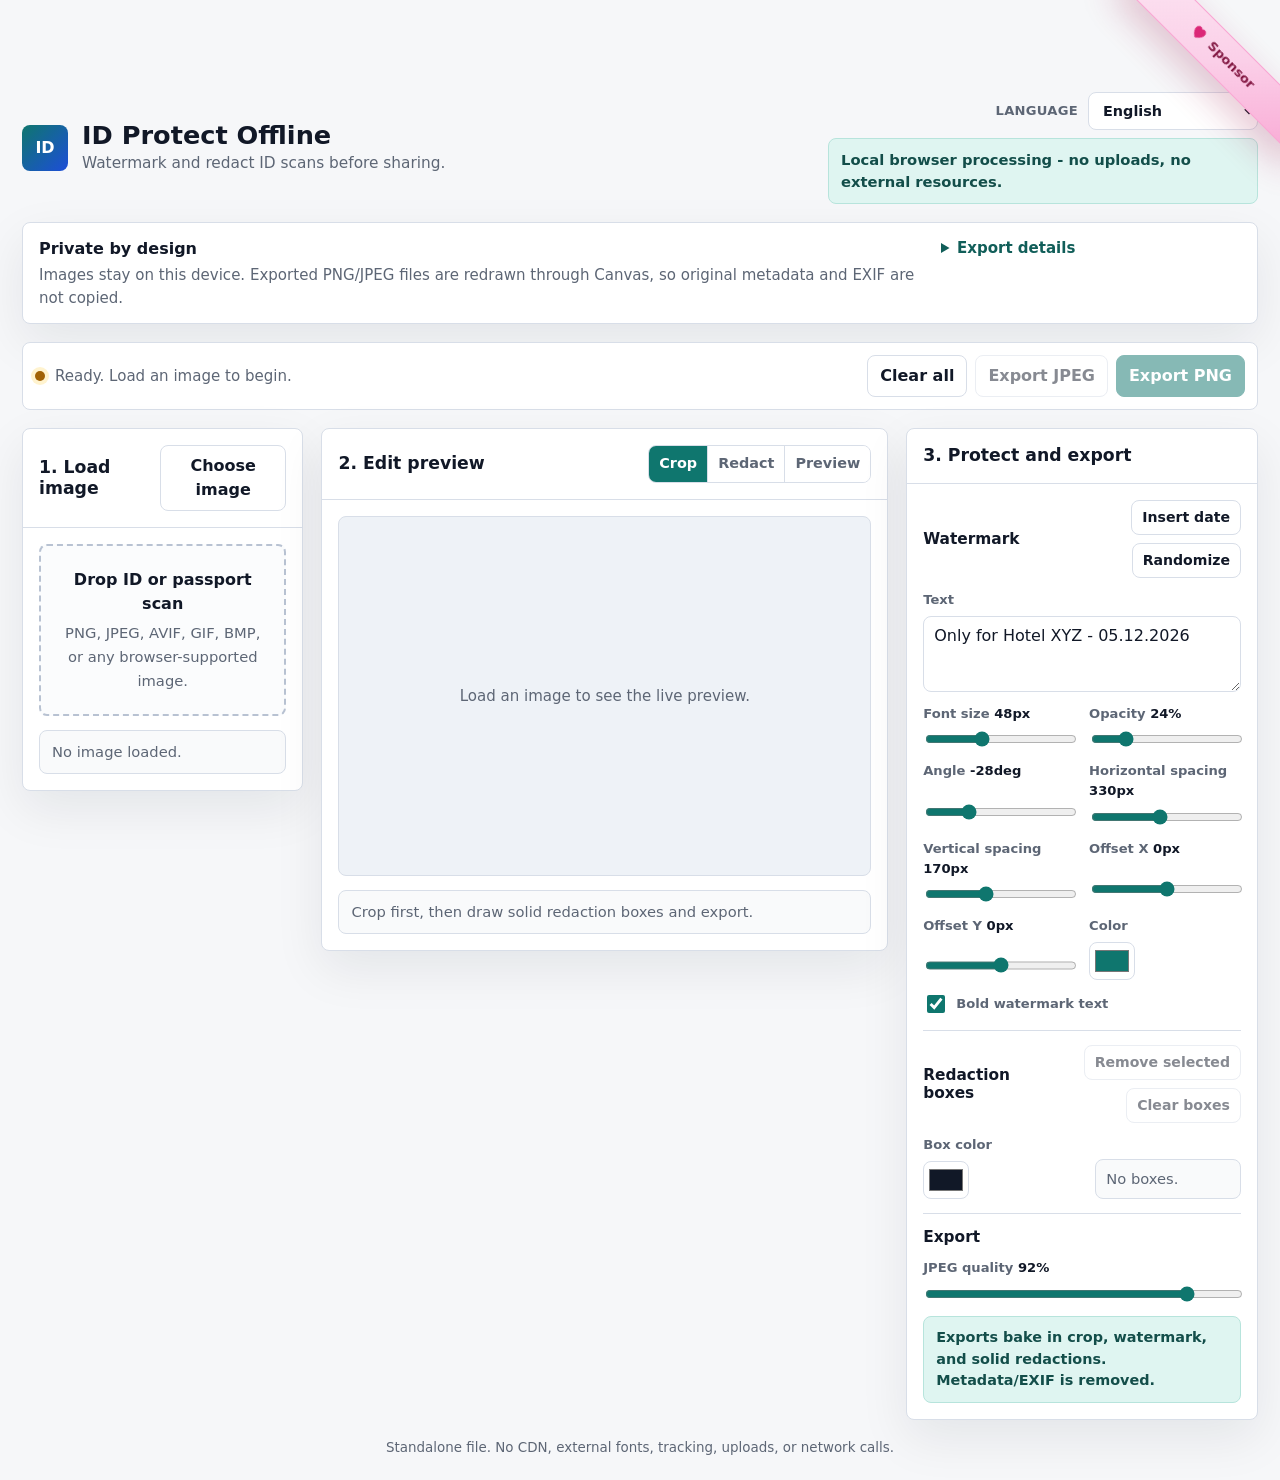
<file: index.html>
<!doctype html>
<!--
  Generated by tools/build.py. Edit src/* or src/locales/*, then rebuild.
  This file is intentionally self-contained for offline file:// use.
-->
<html lang="en">
<head>
  <meta charset="utf-8">
  <meta name="viewport" content="width=device-width, initial-scale=1">
  <meta name="referrer" content="no-referrer">
  <meta http-equiv="Content-Security-Policy" content="default-src 'none'; script-src 'self' 'unsafe-inline'; style-src 'self' 'unsafe-inline'; img-src 'self' data: blob:; font-src 'self' data:; connect-src 'none'; media-src 'none'; worker-src 'none'; child-src 'none'; form-action 'none'; base-uri 'none'">
  <title>ID Protect Offline</title>
  <style>
:root {
  color-scheme: light;
  --bg: #f6f7f9;
  --surface: #ffffff;
  --surface-soft: #f0f4f3;
  --ink: #111827;
  --muted: #5d6675;
  --line: #d8dee8;
  --accent: #0f766e;
  --accent-strong: #115e59;
  --accent-soft: #dff5f1;
  --warning: #a16207;
  --warning-soft: #fff3cf;
  --danger: #b91c1c;
  --danger-soft: #fee2e2;
  --ok: #166534;
  --ok-soft: #dcfce7;
  --focus: #2563eb;
  --shadow: 0 18px 50px rgba(15, 23, 42, 0.08);
  --radius: 8px;
}

* {
  box-sizing: border-box;
}

[hidden] {
  display: none !important;
}

html {
  min-height: 100%;
  background: var(--bg);
}

body {
  min-height: 100%;
  margin: 0;
  color: var(--ink);
  background: var(--bg);
  font-family: ui-sans-serif, system-ui, -apple-system, BlinkMacSystemFont, "Segoe UI", sans-serif;
  line-height: 1.5;
}

button,
input,
select,
textarea {
  font: inherit;
}

button,
select {
  cursor: pointer;
}

h1,
h2,
h3,
p {
  margin: 0;
}

button:focus-visible,
select:focus-visible,
summary:focus-visible,
textarea:focus-visible,
input:focus-visible,
.dropzone:focus-visible,
.segment:focus-visible,
.skip-link:focus-visible,
.github-ribbon:focus-visible {
  outline: 3px solid rgba(37, 99, 235, 0.35);
  outline-offset: 2px;
}

.skip-link {
  position: fixed;
  top: 12px;
  left: 12px;
  z-index: 100;
  transform: translateY(-160%);
  border-radius: var(--radius);
  padding: 8px 10px;
  color: #ffffff;
  background: var(--focus);
  font-weight: 800;
}

.skip-link:focus {
  transform: translateY(0);
}

.github-ribbon {
  position: fixed;
  top: 36px;
  right: -66px;
  z-index: 30;
  display: flex;
  align-items: center;
  justify-content: center;
  gap: 7px;
  width: 246px;
  min-height: 42px;
  transform: rotate(45deg);
  border: 1px solid #f9a8d4;
  color: #831843;
  background: linear-gradient(135deg, #fce7f3 0%, #fbcfe8 52%, #f9a8d4 100%);
  box-shadow: 0 14px 34px rgba(157, 23, 77, 0.24);
  font-size: 0.82rem;
  font-weight: 900;
  letter-spacing: 0;
  line-height: 1.1;
  text-align: center;
  text-decoration: none;
  transition: background 140ms ease, border-color 140ms ease, box-shadow 140ms ease, transform 140ms ease;
}

.github-ribbon-heart {
  width: 16px;
  height: 16px;
  flex: 0 0 auto;
  fill: #db2777;
}

.github-ribbon:hover {
  border-color: #f472b6;
  background: linear-gradient(135deg, #fbcfe8 0%, #f9a8d4 52%, #f472b6 100%);
  box-shadow: 0 16px 38px rgba(157, 23, 77, 0.24);
  transform: rotate(45deg) translateY(-1px);
}

.app-shell {
  width: min(1440px, 100%);
  margin: 0 auto;
  padding: 92px 22px 22px;
}

.app-header {
  display: flex;
  align-items: center;
  justify-content: space-between;
  gap: 20px;
  margin-bottom: 18px;
}

.brand {
  display: flex;
  align-items: center;
  gap: 14px;
  min-width: 0;
}

.brand-mark {
  display: grid;
  flex: 0 0 auto;
  width: 46px;
  height: 46px;
  place-items: center;
  border-radius: var(--radius);
  color: #ffffff;
  background: linear-gradient(135deg, #0f766e, #1d4ed8);
  font-weight: 800;
  letter-spacing: 0;
}

h1 {
  font-size: clamp(1.35rem, 2vw, 2rem);
  line-height: 1.1;
  letter-spacing: 0;
}

.subtitle {
  margin-top: 3px;
  color: var(--muted);
  font-size: 0.96rem;
}

.privacy-pill {
  max-width: 430px;
  border: 1px solid #b7e4dc;
  border-radius: var(--radius);
  padding: 10px 12px;
  color: #134e4a;
  background: var(--accent-soft);
  font-size: 0.92rem;
  font-weight: 700;
}

.header-controls {
  display: grid;
  grid-template-columns: auto minmax(130px, 170px);
  align-items: center;
  gap: 8px 10px;
  justify-items: end;
}

.language-label {
  color: var(--muted);
  font-size: 0.82rem;
  font-weight: 800;
  text-transform: uppercase;
  letter-spacing: 0.02em;
}

.language-select {
  width: 100%;
  min-width: 130px;
  font-size: 0.9rem;
}

.header-controls .privacy-pill {
  grid-column: 1 / -1;
  width: min(430px, 100%);
  max-width: none;
  text-align: left;
}

.notice {
  display: grid;
  grid-template-columns: minmax(0, 1fr) auto;
  gap: 14px;
  align-items: start;
  margin-bottom: 18px;
  border: 1px solid var(--line);
  border-radius: var(--radius);
  padding: 14px 16px;
  background: var(--surface);
  box-shadow: var(--shadow);
}

.notice strong {
  display: block;
  margin-bottom: 3px;
}

.notice p,
.notice details {
  color: var(--muted);
  font-size: 0.94rem;
}

.notice details {
  min-width: 300px;
  max-width: 520px;
}

.notice summary {
  color: var(--accent-strong);
  font-weight: 800;
}

.action-bar {
  display: flex;
  flex-wrap: wrap;
  align-items: center;
  justify-content: space-between;
  gap: 12px;
  margin-bottom: 18px;
  border: 1px solid var(--line);
  border-radius: var(--radius);
  padding: 12px;
  background: var(--surface);
}

.status-line {
  display: flex;
  flex-wrap: wrap;
  align-items: center;
  gap: 10px;
  min-width: 240px;
  color: var(--muted);
  font-size: 0.94rem;
}

.status-dot {
  width: 10px;
  height: 10px;
  border-radius: 999px;
  background: var(--warning);
  box-shadow: 0 0 0 4px var(--warning-soft);
}

.status-dot.ready {
  background: var(--ok);
  box-shadow: 0 0 0 4px var(--ok-soft);
}

.status-dot.error {
  background: var(--danger);
  box-shadow: 0 0 0 4px var(--danger-soft);
}

.actions,
.section-actions {
  display: flex;
  flex-wrap: wrap;
  gap: 8px;
  justify-content: flex-end;
}

.button {
  min-height: 40px;
  border: 1px solid var(--line);
  border-radius: var(--radius);
  padding: 8px 12px;
  color: var(--ink);
  background: #ffffff;
  font-weight: 800;
}

.button.small {
  min-height: 34px;
  padding: 6px 10px;
  font-size: 0.88rem;
}

.button.primary {
  border-color: var(--accent);
  color: #ffffff;
  background: var(--accent);
}

.button:hover:not(:disabled) {
  border-color: #9aa7bb;
  background: #f9fafb;
}

.button.primary:hover:not(:disabled) {
  border-color: var(--accent-strong);
  background: var(--accent-strong);
}

.button:disabled {
  cursor: not-allowed;
  opacity: 0.5;
}

.workspace {
  display: grid;
  grid-template-columns: minmax(260px, 0.72fr) minmax(420px, 1.45fr) minmax(320px, 0.9fr);
  gap: 18px;
  align-items: start;
}

.panel {
  border: 1px solid var(--line);
  border-radius: var(--radius);
  background: var(--surface);
  box-shadow: var(--shadow);
}

.panel-header {
  display: flex;
  align-items: center;
  justify-content: space-between;
  gap: 12px;
  padding: 16px;
  border-bottom: 1px solid var(--line);
}

.panel-header h2 {
  font-size: 1.08rem;
  line-height: 1.25;
  letter-spacing: 0;
}

.panel-body {
  display: grid;
  gap: 14px;
  padding: 16px;
}

.dropzone {
  display: grid;
  min-height: 172px;
  place-items: center;
  border: 2px dashed #b8c2d2;
  border-radius: var(--radius);
  padding: 18px;
  text-align: center;
  background: #fbfcfd;
  transition: border-color 140ms ease, background 140ms ease, transform 140ms ease;
}

.dropzone.dragover {
  border-color: var(--accent);
  background: var(--accent-soft);
  transform: translateY(-1px);
}

.dropzone strong {
  display: block;
  margin-bottom: 5px;
  font-size: 1rem;
}

.dropzone span {
  color: var(--muted);
  font-size: 0.92rem;
}

.message {
  border: 1px solid var(--line);
  border-radius: var(--radius);
  padding: 10px 12px;
  color: var(--muted);
  background: #f9fafb;
  font-size: 0.92rem;
}

.message.error {
  border-color: #fecaca;
  color: var(--danger);
  background: var(--danger-soft);
}

.compact-message {
  align-self: end;
  min-height: 38px;
  padding: 8px 10px;
}

.segmented {
  display: inline-flex;
  overflow: hidden;
  border: 1px solid var(--line);
  border-radius: var(--radius);
  background: #ffffff;
}

.segment {
  min-height: 36px;
  border: 0;
  border-right: 1px solid var(--line);
  padding: 7px 10px;
  color: var(--muted);
  background: #ffffff;
  font-size: 0.9rem;
  font-weight: 800;
}

.segment:last-child {
  border-right: 0;
}

.segment.active {
  color: #ffffff;
  background: var(--accent);
}

.preview-toolbar {
  display: flex;
  flex-wrap: wrap;
  align-items: end;
  gap: 12px;
}

.canvas-frame {
  position: relative;
  display: grid;
  min-height: 360px;
  place-items: center;
  overflow: hidden;
  border: 1px solid var(--line);
  border-radius: var(--radius);
  background: #eef2f7;
}

#previewCanvas {
  display: block;
  width: 100%;
  max-width: 100%;
  touch-action: none;
}

#previewCanvas.hidden {
  display: none;
}

.empty-state {
  padding: 18px;
  color: var(--muted);
  text-align: center;
  font-size: 0.94rem;
}

.empty-state.hidden {
  display: none;
}

.controls-stack {
  gap: 0;
}

.control-section {
  display: grid;
  gap: 12px;
  padding: 14px 0;
  border-top: 1px solid var(--line);
}

.control-section:first-child {
  padding-top: 0;
  border-top: 0;
}

.control-section:last-child {
  padding-bottom: 0;
}

.section-heading {
  display: flex;
  align-items: center;
  justify-content: space-between;
  gap: 10px;
}

.section-heading h3 {
  font-size: 0.96rem;
  line-height: 1.2;
  letter-spacing: 0;
}

.field {
  display: grid;
  gap: 6px;
  min-width: 0;
}

.field span,
.check-field {
  color: var(--muted);
  font-size: 0.82rem;
  font-weight: 800;
}

.field.compact {
  min-width: 160px;
}

.field textarea,
.field input[type="text"],
.field input[type="number"],
.select-control {
  min-height: 38px;
  border: 1px solid var(--line);
  border-radius: var(--radius);
  padding: 7px 10px;
  color: var(--ink);
  background: #ffffff;
}

.field textarea {
  width: 100%;
  min-height: 76px;
  resize: vertical;
}

.select-control {
  min-width: 130px;
  padding-right: 32px;
  font-weight: 700;
}

input[type="range"] {
  width: 100%;
  accent-color: var(--accent);
}

input[type="color"] {
  width: 46px;
  height: 38px;
  border: 1px solid var(--line);
  border-radius: var(--radius);
  padding: 3px;
  background: #ffffff;
}

output {
  color: var(--ink);
  font-weight: 900;
}

.control-grid {
  display: grid;
  grid-template-columns: repeat(2, minmax(0, 1fr));
  gap: 12px 14px;
}

.inline-fields {
  display: grid;
  grid-template-columns: minmax(120px, 160px) minmax(0, 1fr);
  gap: 12px;
  align-items: end;
}

.swatch-field {
  align-content: end;
}

.check-field {
  display: flex;
  align-items: center;
  gap: 8px;
}

.check-field input {
  width: 18px;
  height: 18px;
  accent-color: var(--accent);
}

.export-note {
  border: 1px solid #b7e4dc;
  border-radius: var(--radius);
  padding: 10px 12px;
  color: #134e4a;
  background: var(--accent-soft);
  font-size: 0.9rem;
  font-weight: 700;
}

.sr-only {
  position: absolute;
  width: 1px;
  height: 1px;
  overflow: hidden;
  clip: rect(0, 0, 0, 0);
  white-space: nowrap;
}

footer {
  padding: 18px 4px 0;
  color: var(--muted);
  font-size: 0.84rem;
  text-align: center;
}

@media (max-width: 1180px) {
  .workspace {
    grid-template-columns: minmax(280px, 0.9fr) minmax(420px, 1.2fr);
  }

  .controls-panel {
    grid-column: 1 / -1;
  }

  .controls-stack {
    grid-template-columns: repeat(3, minmax(0, 1fr));
    gap: 18px;
  }

  .control-section {
    padding: 0;
    border-top: 0;
  }
}

@media (max-width: 840px) {
  .app-shell {
    padding: 18px 14px;
  }

  .app-header,
  .notice {
    grid-template-columns: 1fr;
  }

  .app-header,
  .notice,
  .action-bar,
  .panel-header,
  .section-heading {
    align-items: stretch;
  }

  .app-header,
  .action-bar,
  .panel-header,
  .section-heading {
    flex-direction: column;
  }

  .privacy-pill,
  .header-controls,
  .header-controls .privacy-pill,
  .notice details {
    width: 100%;
    max-width: none;
    min-width: 0;
  }

  .header-controls {
    grid-template-columns: 1fr;
    justify-items: stretch;
  }

  .workspace,
  .controls-stack,
  .control-grid,
  .inline-fields {
    grid-template-columns: 1fr;
  }

  .canvas-frame {
    min-height: 280px;
  }

  .actions,
  .section-actions,
  .segmented {
    justify-content: flex-start;
  }

  .segment {
    flex: 1 1 auto;
  }
}
  </style>
</head>
<body>
  <a class="skip-link" href="#main" data-i18n="a11y.skip_to_content">Skip to content</a>
  <a class="github-ribbon" href="https://github.com/sponsors/pascal-gujer" target="_blank" rel="noopener noreferrer" data-i18n-aria-label="sponsor.aria" aria-label="Sponsor this project on GitHub">
    <svg class="github-ribbon-heart" viewBox="0 0 16 16" aria-hidden="true">
      <path d="M8 14s-6-3.6-6-8.1C2 3.7 3.5 2 5.5 2c1.1 0 2 .5 2.5 1.3C8.5 2.5 9.4 2 10.5 2c2 0 3.5 1.7 3.5 3.9C14 10.4 8 14 8 14z"></path>
    </svg>
    <span data-i18n="sponsor.label">Sponsor</span>
  </a>
  <div class="app-shell" id="main">
    <header class="app-header">
      <div class="brand">
        <div class="brand-mark" aria-hidden="true">ID</div>
        <div>
          <h1 data-i18n="brand.title">ID Protect Offline</h1>
          <p class="subtitle" data-i18n="brand.subtitle">Watermark and redact ID scans before sharing.</p>
        </div>
      </div>
      <div class="header-controls">
        <label class="language-label" for="languageSelect" data-i18n="language.label">Language</label>
        <select class="select-control language-select" id="languageSelect">
          <option value="en" data-i18n="language.option.en">English</option>
          <option value="de" data-i18n="language.option.de">Deutsch</option>
          <option value="fr" data-i18n="language.option.fr">Français</option>
        </select>
        <div class="privacy-pill" data-i18n="privacy.pill">Local browser processing - no uploads, no external resources.</div>
      </div>
    </header>

    <section class="notice" data-i18n-aria-label="notice.aria" aria-label="Privacy and export notice">
      <div>
        <strong data-i18n="notice.title">Private by design</strong>
        <p data-i18n="notice.body">Images stay on this device. Exported PNG/JPEG files are redrawn through Canvas, so original metadata and EXIF are not copied.</p>
      </div>
      <details>
        <summary data-i18n="notice.details.summary">Export details</summary>
        <p data-i18n="notice.details.body">The downloaded file contains the cropped pixels, solid redactions, and repeated watermark. The source file is never uploaded or modified.</p>
      </details>
    </section>

    <section class="action-bar" data-i18n-aria-label="session.controls.aria" aria-label="Session controls">
      <div class="status-line">
        <span class="status-dot" id="statusDot" aria-hidden="true"></span>
        <span id="statusText">Ready. Load an image to begin.</span>
      </div>
      <div class="actions">
        <button class="button" type="button" id="resetButton" data-i18n="button.clear_all">Clear all</button>
        <button class="button" type="button" id="exportJpegButton" disabled data-i18n="button.export_jpeg">Export JPEG</button>
        <button class="button primary" type="button" id="exportPngButton" disabled data-i18n="button.export_png">Export PNG</button>
      </div>
    </section>

    <section class="workspace">
      <article class="panel image-panel" aria-labelledby="imageTitle">
        <div class="panel-header">
          <h2 id="imageTitle" data-i18n="image.title">1. Load image</h2>
          <button class="button" type="button" id="pickButton" data-i18n="button.choose_image">Choose image</button>
        </div>
        <div class="panel-body">
          <div class="dropzone" id="dropzone" role="button" tabindex="0" data-i18n-aria-label="image.dropzone.aria" aria-label="Drop an image or choose a file">
            <div>
              <strong data-i18n="image.dropzone.title">Drop ID or passport scan</strong>
              <span data-i18n="image.dropzone.hint">PNG, JPEG, AVIF, GIF, BMP, or any browser-supported image.</span>
            </div>
          </div>
          <input class="sr-only" id="fileInput" type="file" accept="image/png,image/jpeg,image/avif,image/gif,image/bmp,image/webp">
          <div class="message" id="imageMessage">No image loaded.</div>
        </div>
      </article>

      <article class="panel preview-panel" aria-labelledby="previewTitle">
        <div class="panel-header">
          <h2 id="previewTitle" data-i18n="preview.title">2. Edit preview</h2>
          <div class="segmented" data-i18n-aria-label="mode.aria" aria-label="Editing mode">
            <button class="segment active" type="button" id="modeCropButton" data-mode="crop" aria-pressed="true" data-i18n="mode.crop">Crop</button>
            <button class="segment" type="button" id="modeRedactButton" data-mode="redact" aria-pressed="false" data-i18n="mode.redact">Redact</button>
            <button class="segment" type="button" id="modePreviewButton" data-mode="preview" aria-pressed="false" data-i18n="mode.preview">Preview</button>
          </div>
        </div>
        <div class="panel-body">
          <div class="preview-toolbar">
            <label class="field compact" for="previewMode">
              <span data-i18n="preview.view">View</span>
              <select class="select-control" id="previewMode">
                <option value="after" data-i18n="preview.after">After</option>
                <option value="before" data-i18n="preview.before">Before</option>
                <option value="compare" data-i18n="preview.compare">Compare</option>
              </select>
            </label>
          </div>
          <div class="canvas-frame" id="canvasFrame">
            <canvas id="previewCanvas" data-i18n-aria-label="preview.canvas.aria" aria-label="Image preview"></canvas>
            <div class="empty-state" id="emptyPreview" data-i18n="preview.empty">Load an image to see the live preview.</div>
          </div>
          <div class="message" id="editMessage">Crop first, then draw solid redaction boxes and export.</div>
        </div>
      </article>

      <article class="panel controls-panel" aria-labelledby="controlsTitle">
        <div class="panel-header">
          <h2 id="controlsTitle" data-i18n="controls.title">3. Protect and export</h2>
        </div>
        <div class="panel-body controls-stack">
          <section class="control-section" aria-labelledby="watermarkTitle">
            <div class="section-heading">
              <h3 id="watermarkTitle" data-i18n="watermark.title">Watermark</h3>
              <div class="section-actions">
                <button class="button small" type="button" id="insertDateButton" data-i18n="button.insert_date">Insert date</button>
                <button class="button small" type="button" id="randomizeButton" data-i18n="button.randomize">Randomize</button>
              </div>
            </div>
            <label class="field" for="watermarkText">
              <span data-i18n="watermark.text">Text</span>
              <textarea id="watermarkText" rows="2" spellcheck="false"></textarea>
            </label>
            <div class="control-grid">
              <label class="field" for="fontSize">
                <span><span data-i18n="watermark.font_size">Font size</span> <output id="fontSizeValue"></output></span>
                <input id="fontSize" type="range" min="8" max="120" step="1">
              </label>
              <label class="field" for="watermarkOpacity">
                <span><span data-i18n="watermark.opacity">Opacity</span> <output id="opacityValue"></output></span>
                <input id="watermarkOpacity" type="range" min="0.05" max="1" step="0.01">
              </label>
              <label class="field" for="watermarkAngle">
                <span><span data-i18n="watermark.angle">Angle</span> <output id="angleValue"></output></span>
                <input id="watermarkAngle" type="range" min="-60" max="60" step="1">
              </label>
              <label class="field" for="spacingX">
                <span><span data-i18n="watermark.spacing_x">Horizontal spacing</span> <output id="spacingXValue"></output></span>
                <input id="spacingX" type="range" min="10" max="720" step="10">
              </label>
              <label class="field" for="spacingY">
                <span><span data-i18n="watermark.spacing_y">Vertical spacing</span> <output id="spacingYValue"></output></span>
                <input id="spacingY" type="range" min="10" max="420" step="10">
              </label>
              <label class="field" for="offsetX">
                <span><span data-i18n="watermark.offset_x">Offset X</span> <output id="offsetXValue"></output></span>
                <input id="offsetX" type="range" min="-240" max="240" step="5">
              </label>
              <label class="field" for="offsetY">
                <span><span data-i18n="watermark.offset_y">Offset Y</span> <output id="offsetYValue"></output></span>
                <input id="offsetY" type="range" min="-240" max="240" step="5">
              </label>
              <label class="field swatch-field" for="watermarkColor">
                <span data-i18n="watermark.color">Color</span>
                <input id="watermarkColor" type="color">
              </label>
            </div>
            <label class="check-field" for="watermarkBold">
              <input id="watermarkBold" type="checkbox">
              <span data-i18n="watermark.bold">Bold watermark text</span>
            </label>
          </section>

          <section class="control-section" aria-labelledby="redactionTitle">
            <div class="section-heading">
              <h3 id="redactionTitle" data-i18n="redaction.title">Redaction boxes</h3>
              <div class="section-actions">
                <button class="button small" type="button" id="removeBoxButton" disabled data-i18n="button.remove_selected">Remove selected</button>
                <button class="button small" type="button" id="clearBoxesButton" disabled data-i18n="button.clear_boxes">Clear boxes</button>
              </div>
            </div>
            <div class="inline-fields">
              <label class="field swatch-field" for="redactionColor">
                <span data-i18n="redaction.box_color">Box color</span>
                <input id="redactionColor" type="color">
              </label>
              <div class="message compact-message" id="redactionMessage">No boxes.</div>
            </div>
          </section>

          <section class="control-section" aria-labelledby="exportTitle">
            <div class="section-heading">
              <h3 id="exportTitle" data-i18n="export.title">Export</h3>
            </div>
            <label class="field" for="jpegQuality">
              <span><span data-i18n="export.jpeg_quality">JPEG quality</span> <output id="jpegQualityValue"></output></span>
              <input id="jpegQuality" type="range" min="0.50" max="1" step="0.01">
            </label>
            <div class="export-note" data-i18n="export.note">Exports bake in crop, watermark, and solid redactions. Metadata/EXIF is removed.</div>
          </section>
        </div>
      </article>
    </section>

    <footer data-i18n="footer.disclaimer">Standalone file. No CDN, external fonts, tracking, uploads, or network calls.</footer>
  </div>

  <script>
/* Embedded locale resources for ID Protect Offline. */
window.IDPROTECT_EMBEDDED_LOCALES = {"en":{"app.title":"ID Protect Offline","sponsor.aria":"Sponsor this project on GitHub","sponsor.label":"Sponsor","brand.title":"ID Protect Offline","brand.subtitle":"Watermark and redact ID scans before sharing.","privacy.pill":"Local browser processing - no uploads, no external resources.","language.label":"Language","language.option.en":"English","language.option.de":"Deutsch","language.option.fr":"Français","a11y.skip_to_content":"Skip to content","notice.aria":"Privacy and export notice","notice.title":"Private by design","notice.body":"Images stay on this device. Exported PNG/JPEG files are redrawn through Canvas, so original metadata and EXIF are not copied.","notice.details.summary":"Export details","notice.details.body":"The downloaded file contains the cropped pixels, solid redactions, and repeated watermark. The source file is never uploaded or modified.","session.controls.aria":"Session controls","status.ready":"Ready. Load an image to begin.","status.loading":"Loading image...","status.loaded":"Image loaded. Edit locally and export when ready.","status.exported":"Exported {format} with metadata/EXIF stripped.","status.error.svg":"SVG imports are not accepted for this privacy-focused tool.","status.error.unsupported":"The selected file is not a supported image.","status.error.decode":"Could not decode this image.","button.clear_all":"Clear all","button.export_jpeg":"Export JPEG","button.export_png":"Export PNG","button.choose_image":"Choose image","button.insert_date":"Insert date","button.randomize":"Randomize","button.remove_selected":"Remove selected","button.clear_boxes":"Clear boxes","image.title":"1. Load image","image.dropzone.aria":"Drop an image or choose a file","image.dropzone.title":"Drop ID or passport scan","image.dropzone.hint":"PNG, JPEG, AVIF, GIF, BMP, or any browser-supported image.","image.no_loaded":"No image loaded.","image.reading":"Reading local file...","image.loaded":"{name} - {width} x {height}px. Export will strip metadata/EXIF.","image.error.svg":"Choose a raster image such as PNG, JPEG, AVIF, GIF, BMP, or WebP.","image.error.unsupported":"Choose a browser-supported image file.","image.error.decode":"The browser could not open this image.","preview.title":"2. Edit preview","mode.aria":"Editing mode","mode.crop":"Crop","mode.redact":"Redact","mode.preview":"Preview","preview.view":"View","preview.after":"After","preview.before":"Before","preview.compare":"Compare","preview.canvas.aria":"Image preview","preview.empty":"Load an image to see the live preview.","edit.empty":"Crop first, then draw solid redaction boxes and export.","edit.crop":"Drag the crop edges, corners, or interior. Drag outside the crop to create a new crop.","edit.redact":"Draw a rectangle to redact. Drag a selected box to move it, drag corner handles to resize it, or double-click it to remove it.","edit.preview":"Preview shows the cropped export area with watermark and redactions baked in.","controls.title":"3. Protect and export","watermark.title":"Watermark","watermark.text":"Text","watermark.default_text":"Only for Hotel XYZ - {date}","watermark.font_size":"Font size","watermark.opacity":"Opacity","watermark.angle":"Angle","watermark.spacing_x":"Horizontal spacing","watermark.spacing_y":"Vertical spacing","watermark.offset_x":"Offset X","watermark.offset_y":"Offset Y","watermark.color":"Color","watermark.bold":"Bold watermark text","redaction.title":"Redaction boxes","redaction.box_color":"Box color","redaction.no_boxes":"No boxes.","redaction.boxes_count_one":"1 solid box.","redaction.boxes_count_many":"{count} solid boxes.","export.title":"Export","export.jpeg_quality":"JPEG quality","export.note":"Exports bake in crop, watermark, and solid redactions. Metadata/EXIF is removed.","confirm.reset":"Discard the loaded image, crop, redactions, and watermark settings?","footer.disclaimer":"Standalone file. No CDN, external fonts, tracking, uploads, or network calls."},"de":{"app.title":"ID Protect Offline","sponsor.aria":"Dieses Projekt auf GitHub sponsern","sponsor.label":"Sponsor","brand.title":"ID Protect Offline","brand.subtitle":"ID-Scans vor dem Teilen mit Wasserzeichen und Schwärzungen schützen.","privacy.pill":"Lokale Verarbeitung im Browser - keine Uploads, keine externen Ressourcen.","language.label":"Sprache","language.option.en":"English","language.option.de":"Deutsch","language.option.fr":"Français","a11y.skip_to_content":"Zum Inhalt springen","notice.aria":"Datenschutz- und Exporthinweis","notice.title":"Privat konstruiert","notice.body":"Bilder bleiben auf diesem Gerät. Exportierte PNG/JPEG-Dateien werden über Canvas neu gezeichnet, daher werden ursprüngliche Metadaten und EXIF nicht kopiert.","notice.details.summary":"Exportdetails","notice.details.body":"Die heruntergeladene Datei enthält die zugeschnittenen Pixel, feste Schwärzungen und das wiederholte Wasserzeichen. Die Quelldatei wird nie hochgeladen oder verändert.","session.controls.aria":"Sitzungssteuerung","status.ready":"Bereit. Bild laden, um zu beginnen.","status.loading":"Bild wird geladen...","status.loaded":"Bild geladen. Lokal bearbeiten und anschließend exportieren.","status.exported":"{format} exportiert; Metadaten/EXIF wurden entfernt.","status.error.svg":"SVG-Importe werden für dieses datenschutzorientierte Tool nicht akzeptiert.","status.error.unsupported":"Die ausgewählte Datei ist kein unterstütztes Bild.","status.error.decode":"Dieses Bild konnte nicht dekodiert werden.","button.clear_all":"Alles löschen","button.export_jpeg":"JPEG exportieren","button.export_png":"PNG exportieren","button.choose_image":"Bild wählen","button.insert_date":"Datum einfügen","button.randomize":"Zufällig","button.remove_selected":"Auswahl entfernen","button.clear_boxes":"Boxen löschen","image.title":"1. Bild laden","image.dropzone.aria":"Bild ablegen oder Datei auswählen","image.dropzone.title":"ID- oder Pass-Scan ablegen","image.dropzone.hint":"PNG, JPEG, AVIF, GIF, BMP oder ein anderes vom Browser unterstütztes Bild.","image.no_loaded":"Kein Bild geladen.","image.reading":"Lokale Datei wird gelesen...","image.loaded":"{name} - {width} x {height}px. Beim Export werden Metadaten/EXIF entfernt.","image.error.svg":"Wähle ein Rasterbild wie PNG, JPEG, AVIF, GIF, BMP oder WebP.","image.error.unsupported":"Wähle eine vom Browser unterstützte Bilddatei.","image.error.decode":"Der Browser konnte dieses Bild nicht öffnen.","preview.title":"2. Vorschau bearbeiten","mode.aria":"Bearbeitungsmodus","mode.crop":"Zuschneiden","mode.redact":"Schwärzen","mode.preview":"Vorschau","preview.view":"Ansicht","preview.after":"Nachher","preview.before":"Vorher","preview.compare":"Vergleich","preview.canvas.aria":"Bildvorschau","preview.empty":"Lade ein Bild, um die Live-Vorschau zu sehen.","edit.empty":"Zuerst zuschneiden, dann feste Schwärzungsboxen zeichnen und exportieren.","edit.crop":"Ziehe Kanten, Ecken oder den Innenbereich des Zuschnitts. Ziehe außerhalb des Zuschnitts, um einen neuen Zuschnitt zu erstellen.","edit.redact":"Zeichne ein Rechteck zum Schwärzen. Ziehe eine ausgewählte Box zum Verschieben, ziehe Eckgriffe zum Skalieren oder doppelklicke sie zum Entfernen.","edit.preview":"Die Vorschau zeigt den zugeschnittenen Exportbereich mit eingebranntem Wasserzeichen und Schwärzungen.","controls.title":"3. Schützen und exportieren","watermark.title":"Wasserzeichen","watermark.text":"Text","watermark.default_text":"Nur für Hotel XYZ - {date}","watermark.font_size":"Schriftgröße","watermark.opacity":"Deckkraft","watermark.angle":"Winkel","watermark.spacing_x":"Horizontaler Abstand","watermark.spacing_y":"Vertikaler Abstand","watermark.offset_x":"Versatz X","watermark.offset_y":"Versatz Y","watermark.color":"Farbe","watermark.bold":"Wasserzeichen fett","redaction.title":"Schwärzungsboxen","redaction.box_color":"Boxfarbe","redaction.no_boxes":"Keine Boxen.","redaction.boxes_count_one":"1 feste Box.","redaction.boxes_count_many":"{count} feste Boxen.","export.title":"Export","export.jpeg_quality":"JPEG-Qualität","export.note":"Exporte enthalten Zuschnitt, Wasserzeichen und feste Schwärzungen. Metadaten/EXIF werden entfernt.","confirm.reset":"Geladenes Bild, Zuschnitt, Schwärzungen und Wasserzeichen-Einstellungen verwerfen?","footer.disclaimer":"Eigenständige Datei. Kein CDN, keine externen Schriften, kein Tracking, keine Uploads und keine Netzwerkaufrufe."},"fr":{"app.title":"ID Protect Offline","sponsor.aria":"Soutenir ce projet sur GitHub","sponsor.label":"Sponsor","brand.title":"ID Protect Offline","brand.subtitle":"Ajoutez un filigrane et masquez les scans d'identité avant partage.","privacy.pill":"Traitement local dans le navigateur - aucun téléversement, aucune ressource externe.","language.label":"Langue","language.option.en":"English","language.option.de":"Deutsch","language.option.fr":"Français","a11y.skip_to_content":"Aller au contenu","notice.aria":"Note de confidentialité et d'export","notice.title":"Conçu pour rester privé","notice.body":"Les images restent sur cet appareil. Les fichiers PNG/JPEG exportés sont redessinés avec Canvas, donc les métadonnées et EXIF d'origine ne sont pas copiés.","notice.details.summary":"Détails d'export","notice.details.body":"Le fichier téléchargé contient les pixels recadrés, les masquages pleins et le filigrane répété. Le fichier source n'est jamais téléversé ni modifié.","session.controls.aria":"Commandes de session","status.ready":"Prêt. Chargez une image pour commencer.","status.loading":"Chargement de l'image...","status.loaded":"Image chargée. Modifiez localement puis exportez.","status.exported":"{format} exporté avec métadonnées/EXIF supprimés.","status.error.svg":"Les imports SVG ne sont pas acceptés pour cet outil axé sur la confidentialité.","status.error.unsupported":"Le fichier sélectionné n'est pas une image prise en charge.","status.error.decode":"Impossible de décoder cette image.","button.clear_all":"Tout effacer","button.export_jpeg":"Exporter JPEG","button.export_png":"Exporter PNG","button.choose_image":"Choisir une image","button.insert_date":"Insérer la date","button.randomize":"Aléatoire","button.remove_selected":"Supprimer la sélection","button.clear_boxes":"Effacer les zones","image.title":"1. Charger l'image","image.dropzone.aria":"Déposer une image ou choisir un fichier","image.dropzone.title":"Déposer un scan d'identité ou de passeport","image.dropzone.hint":"PNG, JPEG, AVIF, GIF, BMP ou toute image prise en charge par le navigateur.","image.no_loaded":"Aucune image chargée.","image.reading":"Lecture du fichier local...","image.loaded":"{name} - {width} x {height}px. L'export supprimera les métadonnées/EXIF.","image.error.svg":"Choisissez une image matricielle comme PNG, JPEG, AVIF, GIF, BMP ou WebP.","image.error.unsupported":"Choisissez un fichier image pris en charge par le navigateur.","image.error.decode":"Le navigateur n'a pas pu ouvrir cette image.","preview.title":"2. Aperçu d'édition","mode.aria":"Mode d'édition","mode.crop":"Recadrer","mode.redact":"Masquer","mode.preview":"Aperçu","preview.view":"Vue","preview.after":"Après","preview.before":"Avant","preview.compare":"Comparer","preview.canvas.aria":"Aperçu de l'image","preview.empty":"Chargez une image pour afficher l'aperçu.","edit.empty":"Recadrez d'abord, puis dessinez des zones de masquage pleines et exportez.","edit.crop":"Faites glisser les bords, les coins ou l'intérieur du recadrage. Glissez hors du recadrage pour en créer un nouveau.","edit.redact":"Dessinez un rectangle pour masquer. Glissez une zone sélectionnée pour la déplacer, glissez ses poignées d'angle pour la redimensionner ou double-cliquez dessus pour la supprimer.","edit.preview":"L'aperçu montre la zone d'export recadrée avec filigrane et masquages intégrés.","controls.title":"3. Protéger et exporter","watermark.title":"Filigrane","watermark.text":"Texte","watermark.default_text":"Uniquement pour Hotel XYZ - {date}","watermark.font_size":"Taille de police","watermark.opacity":"Opacité","watermark.angle":"Angle","watermark.spacing_x":"Espacement horizontal","watermark.spacing_y":"Espacement vertical","watermark.offset_x":"Décalage X","watermark.offset_y":"Décalage Y","watermark.color":"Couleur","watermark.bold":"Texte du filigrane en gras","redaction.title":"Zones de masquage","redaction.box_color":"Couleur des zones","redaction.no_boxes":"Aucune zone.","redaction.boxes_count_one":"1 zone pleine.","redaction.boxes_count_many":"{count} zones pleines.","export.title":"Export","export.jpeg_quality":"Qualité JPEG","export.note":"Les exports intègrent recadrage, filigrane et masquages pleins. Les métadonnées/EXIF sont supprimés.","confirm.reset":"Supprimer l'image chargée, le recadrage, les masquages et les réglages du filigrane ?","footer.disclaimer":"Fichier autonome. Aucun CDN, police externe, suivi, téléversement ni appel réseau."}};
  </script>
  <script>
(() => {
  "use strict";

  const READ_CONTEXT = { alpha: false, willReadFrequently: false };
  const IMAGE_NAME_RE = /\.(avif|bmp|gif|jpe?g|png|webp)$/i;
  const MIN_CROP_SIDE = 32;
  const MIN_BOX_SIDE = 8;
  const REDACTION_HANDLE_SIZE = 12;
  const MIN_WATERMARK_FONT_SIZE = 8;
  const LOCALE_STORAGE_KEY = "idprotect.locale";
  const DEFAULT_LOCALE = "en";
  const SUPPORTED_LOCALES = ["en", "de", "fr"];

  const DEFAULTS = {
    watermark: {
      text: "",
      fontSize: 48,
      color: "#0f766e",
      opacity: 0.24,
      angle: -28,
      spacingX: 330,
      spacingY: 170,
      offsetX: 0,
      offsetY: 0,
      bold: true
    },
    redactionColor: "#111827",
    jpegQuality: 0.92,
    compareSplit: 50,
    previewMode: "after",
    toolMode: "crop"
  };

  const elements = {
    statusDot: document.getElementById("statusDot"),
    statusText: document.getElementById("statusText"),
    languageSelect: document.getElementById("languageSelect"),
    resetButton: document.getElementById("resetButton"),
    exportJpegButton: document.getElementById("exportJpegButton"),
    exportPngButton: document.getElementById("exportPngButton"),
    pickButton: document.getElementById("pickButton"),
    fileInput: document.getElementById("fileInput"),
    dropzone: document.getElementById("dropzone"),
    imageMessage: document.getElementById("imageMessage"),
    canvasFrame: document.getElementById("canvasFrame"),
    canvas: document.getElementById("previewCanvas"),
    emptyPreview: document.getElementById("emptyPreview"),
    editMessage: document.getElementById("editMessage"),
    previewToolbar: document.querySelector(".preview-toolbar"),
    previewMode: document.getElementById("previewMode"),
    modeButtons: Array.from(document.querySelectorAll("[data-mode]")),
    watermarkText: document.getElementById("watermarkText"),
    insertDateButton: document.getElementById("insertDateButton"),
    randomizeButton: document.getElementById("randomizeButton"),
    fontSize: document.getElementById("fontSize"),
    fontSizeValue: document.getElementById("fontSizeValue"),
    watermarkOpacity: document.getElementById("watermarkOpacity"),
    opacityValue: document.getElementById("opacityValue"),
    watermarkAngle: document.getElementById("watermarkAngle"),
    angleValue: document.getElementById("angleValue"),
    spacingX: document.getElementById("spacingX"),
    spacingXValue: document.getElementById("spacingXValue"),
    spacingY: document.getElementById("spacingY"),
    spacingYValue: document.getElementById("spacingYValue"),
    offsetX: document.getElementById("offsetX"),
    offsetXValue: document.getElementById("offsetXValue"),
    offsetY: document.getElementById("offsetY"),
    offsetYValue: document.getElementById("offsetYValue"),
    watermarkColor: document.getElementById("watermarkColor"),
    watermarkBold: document.getElementById("watermarkBold"),
    redactionColor: document.getElementById("redactionColor"),
    redactionMessage: document.getElementById("redactionMessage"),
    removeBoxButton: document.getElementById("removeBoxButton"),
    clearBoxesButton: document.getElementById("clearBoxesButton"),
    jpegQuality: document.getElementById("jpegQuality"),
    jpegQualityValue: document.getElementById("jpegQualityValue")
  };

  const ctx = elements.canvas.getContext("2d", READ_CONTEXT);

  const state = {
    image: null,
    crop: null,
    redactions: [],
    nextBoxId: 1,
    selectedBoxId: null,
    watermark: { ...DEFAULTS.watermark },
    redactionColor: DEFAULTS.redactionColor,
    jpegQuality: DEFAULTS.jpegQuality,
    compareSplit: DEFAULTS.compareSplit,
    previewMode: DEFAULTS.previewMode,
    toolMode: DEFAULTS.toolMode,
    interaction: null,
    renderQueued: false,
    locales: {},
    locale: DEFAULT_LOCALE,
    statusKey: "status.ready",
    statusVars: {},
    statusKind: "idle",
    imageMessageKey: "image.no_loaded",
    imageMessageVars: {},
    imageMessageKind: "idle",
    watermarkIsDefault: true,
    error: false
  };

  let display = null;

  function cloneWatermarkDefaults() {
    return {
      ...DEFAULTS.watermark,
      text: defaultWatermarkText()
    };
  }

  function defaultWatermarkText() {
    return t("watermark.default_text", { date: formatDisplayDate(new Date()) });
  }

  function clamp(value, min, max) {
    return Math.max(min, Math.min(max, value));
  }

  function formatDisplayDate(date) {
    const day = String(date.getDate()).padStart(2, "0");
    const month = String(date.getMonth() + 1).padStart(2, "0");
    const year = String(date.getFullYear());
    return `${day}.${month}.${year}`;
  }

  function formatFileDate(date) {
    const month = String(date.getMonth() + 1).padStart(2, "0");
    const day = String(date.getDate()).padStart(2, "0");
    return `${date.getFullYear()}-${month}-${day}`;
  }

  function sanitizeFilePart(value) {
    const cleaned = String(value || "")
      .replace(/\.[^.]+$/, "")
      .replace(/[^a-z0-9]+/gi, "-")
      .replace(/^-+|-+$/g, "")
      .toLowerCase();
    return cleaned.slice(0, 48);
  }

  function normalizeLocale(locale) {
    const value = String(locale || "").trim().toLowerCase();
    if (!value) return null;
    if (SUPPORTED_LOCALES.includes(value)) return value;
    const base = value.split(/[-_]/)[0];
    return SUPPORTED_LOCALES.includes(base) ? base : null;
  }

  function resolveLocale(locale) {
    const normalized = normalizeLocale(locale);
    return normalized && state.locales[normalized] ? normalized : DEFAULT_LOCALE;
  }

  function getInitialLocale() {
    const candidates = [];
    try {
      candidates.push(new URLSearchParams(window.location.search).get("lang"));
    } catch (_error) {
      // file:// URLs can make URL parsing surprisingly strict in older browsers.
    }
    try {
      candidates.push(window.localStorage.getItem(LOCALE_STORAGE_KEY));
    } catch (_error) {
      // Some privacy modes block localStorage for file:// pages.
    }
    if (Array.isArray(navigator.languages)) {
      candidates.push(...navigator.languages);
    }
    candidates.push(navigator.language);

    for (const candidate of candidates) {
      const normalized = normalizeLocale(candidate);
      if (normalized && state.locales[normalized]) return normalized;
    }
    return DEFAULT_LOCALE;
  }

  function interpolate(template, vars) {
    return String(template).replace(/\{([a-z0-9_]+)\}/gi, (match, key) => {
      return Object.prototype.hasOwnProperty.call(vars, key) ? String(vars[key]) : match;
    });
  }

  function t(key, vars = {}) {
    const localeMap = state.locales[state.locale] || {};
    const fallbackMap = state.locales[DEFAULT_LOCALE] || {};
    return interpolate(localeMap[key] || fallbackMap[key] || key, vars);
  }

  function applyI18nToDom() {
    document.documentElement.lang = state.locale;
    document.title = t("app.title");
    document.querySelectorAll("[data-i18n]").forEach((node) => {
      node.textContent = t(node.dataset.i18n);
    });
    document.querySelectorAll("[data-i18n-aria-label]").forEach((node) => {
      node.setAttribute("aria-label", t(node.dataset.i18nAriaLabel));
    });
  }

  function setLocale(locale, persist) {
    state.locale = resolveLocale(locale);
    if (persist) {
      try {
        window.localStorage.setItem(LOCALE_STORAGE_KEY, state.locale);
      } catch (_error) {
        // Keeping the selector working matters more than persistence.
      }
    }
    elements.languageSelect.value = state.locale;
    if (state.watermarkIsDefault) {
      state.watermark.text = defaultWatermarkText();
    }
    applyI18nToDom();
    syncControls();
    refreshStatusText();
    refreshImageMessage();
    updateEditMessage();
    requestRender();
  }

  function setStatus(key, vars = {}, kind = "idle") {
    state.statusKey = key;
    state.statusVars = vars;
    state.statusKind = kind;
    refreshStatusText();
  }

  function refreshStatusText() {
    elements.statusText.textContent = t(state.statusKey, state.statusVars);
    elements.statusDot.classList.toggle("ready", state.statusKind === "ready");
    elements.statusDot.classList.toggle("error", state.statusKind === "error");
    state.error = state.statusKind === "error";
  }

  function setImageMessage(key, vars = {}, kind = "idle") {
    state.imageMessageKey = key;
    state.imageMessageVars = vars;
    state.imageMessageKind = kind;
    refreshImageMessage();
  }

  function refreshImageMessage() {
    elements.imageMessage.textContent = t(state.imageMessageKey, state.imageMessageVars);
    elements.imageMessage.classList.toggle("error", state.imageMessageKind === "error");
  }

  function requestRender() {
    if (state.renderQueued) return;
    state.renderQueued = true;
    window.requestAnimationFrame(() => {
      state.renderQueued = false;
      render();
    });
  }

  function updateReadouts() {
    elements.fontSizeValue.textContent = `${state.watermark.fontSize}px`;
    elements.opacityValue.textContent = `${Math.round(state.watermark.opacity * 100)}%`;
    elements.angleValue.textContent = `${state.watermark.angle}deg`;
    elements.spacingXValue.textContent = `${state.watermark.spacingX}px`;
    elements.spacingYValue.textContent = `${state.watermark.spacingY}px`;
    elements.offsetXValue.textContent = `${state.watermark.offsetX}px`;
    elements.offsetYValue.textContent = `${state.watermark.offsetY}px`;
    elements.jpegQualityValue.textContent = `${Math.round(state.jpegQuality * 100)}%`;
  }

  function syncControls() {
    elements.watermarkText.value = state.watermark.text;
    elements.fontSize.value = String(state.watermark.fontSize);
    elements.watermarkOpacity.value = String(state.watermark.opacity);
    elements.watermarkAngle.value = String(state.watermark.angle);
    elements.spacingX.value = String(state.watermark.spacingX);
    elements.spacingY.value = String(state.watermark.spacingY);
    elements.offsetX.value = String(state.watermark.offsetX);
    elements.offsetY.value = String(state.watermark.offsetY);
    elements.watermarkColor.value = state.watermark.color;
    elements.watermarkBold.checked = state.watermark.bold;
    elements.redactionColor.value = state.redactionColor;
    elements.jpegQuality.value = String(state.jpegQuality);
    elements.previewMode.value = state.previewMode;
    updateReadouts();
    updateModeButtons();
    updateButtons();
  }

  function updateButtons() {
    const hasImage = Boolean(state.image);
    const hasSelectedBox = Boolean(getSelectedBox());
    elements.exportPngButton.disabled = !hasImage;
    elements.exportJpegButton.disabled = !hasImage;
    elements.removeBoxButton.disabled = !hasSelectedBox;
    elements.clearBoxesButton.disabled = state.redactions.length === 0;
    elements.previewToolbar.hidden = state.toolMode !== "preview";
    elements.redactionMessage.textContent = redactionCountText();
  }

  function redactionCountText() {
    if (!state.redactions.length) return t("redaction.no_boxes");
    const key = state.redactions.length === 1 ? "redaction.boxes_count_one" : "redaction.boxes_count_many";
    return t(key, { count: state.redactions.length });
  }

  function updateModeButtons() {
    elements.modeButtons.forEach((button) => {
      const active = button.dataset.mode === state.toolMode;
      button.classList.toggle("active", active);
      button.setAttribute("aria-pressed", active ? "true" : "false");
    });
  }

  function setToolMode(mode) {
    if (!["crop", "redact", "preview"].includes(mode)) return;
    state.toolMode = mode;
    state.interaction = null;
    updateModeButtons();
    updateEditMessage();
    requestRender();
  }

  function updateEditMessage() {
    if (!state.image) {
      elements.editMessage.textContent = t("edit.empty");
      return;
    }
    if (state.toolMode === "crop") {
      elements.editMessage.textContent = t("edit.crop");
      return;
    }
    if (state.toolMode === "redact") {
      elements.editMessage.textContent = t("edit.redact");
      return;
    }
    elements.editMessage.textContent = t("edit.preview");
  }

  function resetAll() {
    if (state.image && state.image.bitmap && typeof state.image.bitmap.close === "function") {
      state.image.bitmap.close();
    }
    state.image = null;
    state.crop = null;
    state.redactions = [];
    state.nextBoxId = 1;
    state.selectedBoxId = null;
    state.watermark = cloneWatermarkDefaults();
    state.redactionColor = DEFAULTS.redactionColor;
    state.jpegQuality = DEFAULTS.jpegQuality;
    state.compareSplit = DEFAULTS.compareSplit;
    state.previewMode = DEFAULTS.previewMode;
    state.toolMode = DEFAULTS.toolMode;
    state.interaction = null;
    state.watermarkIsDefault = true;
    elements.fileInput.value = "";
    setStatus("status.ready");
    setImageMessage("image.no_loaded");
    syncControls();
    updateEditMessage();
    requestRender();
  }

  async function loadImageFile(file) {
    if (!file) return;
    if (file.type === "image/svg+xml" || /\.svgz?$/i.test(file.name || "")) {
      setStatus("status.error.svg", {}, "error");
      setImageMessage("image.error.svg", {}, "error");
      return;
    }
    const looksLikeImage = file.type.startsWith("image/") || IMAGE_NAME_RE.test(file.name || "");
    if (!looksLikeImage) {
      setStatus("status.error.unsupported", {}, "error");
      setImageMessage("image.error.unsupported", {}, "error");
      return;
    }

    setStatus("status.loading");
    setImageMessage("image.reading");

    try {
      const bitmap = await decodeImage(file);
      if (state.image && state.image.bitmap && typeof state.image.bitmap.close === "function") {
        state.image.bitmap.close();
      }
      state.image = {
        bitmap,
        name: file.name || "image",
        width: bitmap.width,
        height: bitmap.height
      };
      state.crop = { x: 0, y: 0, w: bitmap.width, h: bitmap.height };
      state.redactions = [];
      state.nextBoxId = 1;
      state.selectedBoxId = null;
      state.toolMode = "crop";
      fitDefaultsToImage();
      syncControls();
      setStatus("status.loaded", {}, "ready");
      setImageMessage("image.loaded", {
        name: state.image.name,
        width: bitmap.width,
        height: bitmap.height
      });
      updateEditMessage();
      requestRender();
    } catch (error) {
      setStatus("status.error.decode", {}, "error");
      setImageMessage("image.error.decode", {}, "error");
    }
  }

  async function decodeImage(file) {
    if ("createImageBitmap" in window) {
      try {
        return await window.createImageBitmap(file, { imageOrientation: "from-image" });
      } catch (_error) {
        return await window.createImageBitmap(file);
      }
    }

    return await new Promise((resolve, reject) => {
      const url = URL.createObjectURL(file);
      const img = new Image();
      img.onload = () => {
        URL.revokeObjectURL(url);
        resolve(img);
      };
      img.onerror = () => {
        URL.revokeObjectURL(url);
        reject(new Error("The browser could not open this image."));
      };
      img.src = url;
    });
  }

  function fitDefaultsToImage() {
    if (!state.image) return;
    const shortSide = Math.min(state.image.width, state.image.height);
    const longSide = Math.max(state.image.width, state.image.height);
    state.watermark.fontSize = clamp(Math.round(shortSide / 18), MIN_WATERMARK_FONT_SIZE, 112);
    state.watermark.spacingX = clamp(Math.round(longSide / 3), 60, 720);
    state.watermark.spacingY = clamp(Math.round(shortSide / 5), 40, 420);
    state.watermark.offsetX = 0;
    state.watermark.offsetY = 0;
  }

  function randomUnit() {
    const values = new Uint32Array(1);
    window.crypto.getRandomValues(values);
    return values[0] / 0xffffffff;
  }

  function randomBetween(min, max) {
    return min + (max - min) * randomUnit();
  }

  function randomizeWatermark() {
    const baseSize = state.image ? Math.min(state.image.width, state.image.height) / 18 : DEFAULTS.watermark.fontSize;
    state.watermark.angle = Math.round(randomBetween(-38, -18));
    state.watermark.opacity = Number(randomBetween(0.16, 0.34).toFixed(2));
    state.watermark.fontSize = clamp(Math.round(baseSize * randomBetween(0.86, 1.22)), MIN_WATERMARK_FONT_SIZE, 120);
    state.watermark.spacingX = clamp(Math.round((state.image ? Math.max(state.image.width, state.image.height) : 1100) / randomBetween(2.7, 4.4)), 60, 720);
    state.watermark.spacingY = clamp(Math.round((state.image ? Math.min(state.image.width, state.image.height) : 720) / randomBetween(3.3, 5.8)), 40, 420);
    state.watermark.offsetX = Math.round(randomBetween(-120, 120));
    state.watermark.offsetY = Math.round(randomBetween(-90, 90));
    syncControls();
    requestRender();
  }

  function insertDate() {
    const dateText = formatDisplayDate(new Date());
    const input = elements.watermarkText;
    const start = input.selectionStart || 0;
    const end = input.selectionEnd || 0;
    const value = input.value;
    const before = value.slice(0, start);
    const after = value.slice(end);
    const leading = before.length > 0 && !/\s$/.test(before) ? " " : "";
    const trailing = after.length > 0 && !/^\s/.test(after) ? " " : "";
    const next = `${before}${leading}${dateText}${trailing}${after}`;
    state.watermark.text = next;
    state.watermarkIsDefault = false;
    input.value = next;
    const caret = start + leading.length + dateText.length;
    input.setSelectionRange(caret, caret);
    input.focus();
    requestRender();
  }

  function getSelectedBox() {
    return state.redactions.find((box) => box.id === state.selectedBoxId) || null;
  }

  function getCrop() {
    return state.crop || (state.image ? { x: 0, y: 0, w: state.image.width, h: state.image.height } : null);
  }

  function getRenderSource() {
    if (!state.image) return null;
    if (state.toolMode === "crop") {
      return { x: 0, y: 0, w: state.image.width, h: state.image.height };
    }
    return getCrop();
  }

  function render() {
    if (!state.image) {
      display = null;
      elements.canvas.classList.add("hidden");
      elements.emptyPreview.classList.remove("hidden");
      updateButtons();
      return;
    }

    const source = getRenderSource();
    const frameWidth = Math.max(280, elements.canvasFrame.clientWidth - 2);
    const maxHeight = clamp(window.innerHeight * 0.62, 300, 720);
    const aspect = source.w / source.h;
    let cssWidth = frameWidth;
    let cssHeight = cssWidth / aspect;
    if (cssHeight > maxHeight) {
      cssHeight = maxHeight;
      cssWidth = cssHeight * aspect;
    }
    cssWidth = Math.max(220, Math.round(cssWidth));
    cssHeight = Math.max(180, Math.round(cssHeight));

    const dpr = Math.max(1, window.devicePixelRatio || 1);
    elements.canvas.width = Math.round(cssWidth * dpr);
    elements.canvas.height = Math.round(cssHeight * dpr);
    elements.canvas.style.width = `${cssWidth}px`;
    elements.canvas.style.height = `${cssHeight}px`;
    elements.canvas.classList.remove("hidden");
    elements.emptyPreview.classList.add("hidden");

    ctx.setTransform(dpr, 0, 0, dpr, 0, 0);
    ctx.clearRect(0, 0, cssWidth, cssHeight);
    ctx.fillStyle = "#eef2f7";
    ctx.fillRect(0, 0, cssWidth, cssHeight);

    display = {
      sourceX: source.x,
      sourceY: source.y,
      sourceW: source.w,
      sourceH: source.h,
      drawX: 0,
      drawY: 0,
      drawW: cssWidth,
      drawH: cssHeight,
      scale: cssWidth / source.w
    };

    if (state.toolMode === "crop") {
      drawCropEditor(cssWidth, cssHeight);
    } else if (state.toolMode === "redact") {
      drawProcessedCrop(ctx, 0, 0, cssWidth, cssHeight, { showSelection: true });
    } else {
      drawPreviewMode(cssWidth, cssHeight);
    }

    updateButtons();
  }

  function drawCropEditor(cssWidth, cssHeight) {
    ctx.drawImage(state.image.bitmap, 0, 0, state.image.width, state.image.height, 0, 0, cssWidth, cssHeight);
    const crop = getCrop();
    const rect = sourceRectToCanvas(crop);

    drawRedactionOutlines();

    ctx.save();
    ctx.fillStyle = "rgba(17, 24, 39, 0.52)";
    ctx.fillRect(0, 0, cssWidth, rect.y);
    ctx.fillRect(0, rect.y + rect.h, cssWidth, cssHeight - rect.y - rect.h);
    ctx.fillRect(0, rect.y, rect.x, rect.h);
    ctx.fillRect(rect.x + rect.w, rect.y, cssWidth - rect.x - rect.w, rect.h);
    ctx.strokeStyle = "#ffffff";
    ctx.lineWidth = 2;
    ctx.strokeRect(rect.x, rect.y, rect.w, rect.h);
    ctx.strokeStyle = "#0f766e";
    ctx.lineWidth = 3;
    ctx.strokeRect(rect.x + 1.5, rect.y + 1.5, Math.max(0, rect.w - 3), Math.max(0, rect.h - 3));
    drawCropHandles(rect);
    ctx.restore();
  }

  function drawCropHandles(rect) {
    const points = [
      [rect.x, rect.y],
      [rect.x + rect.w / 2, rect.y],
      [rect.x + rect.w, rect.y],
      [rect.x + rect.w, rect.y + rect.h / 2],
      [rect.x + rect.w, rect.y + rect.h],
      [rect.x + rect.w / 2, rect.y + rect.h],
      [rect.x, rect.y + rect.h],
      [rect.x, rect.y + rect.h / 2]
    ];
    ctx.fillStyle = "#ffffff";
    ctx.strokeStyle = "#0f766e";
    ctx.lineWidth = 2;
    points.forEach(([x, y]) => {
      ctx.beginPath();
      ctx.rect(x - 5, y - 5, 10, 10);
      ctx.fill();
      ctx.stroke();
    });
  }

  function drawRedactionOutlines() {
    const crop = getCrop();
    ctx.save();
    ctx.lineWidth = 2;
    state.redactions.forEach((box) => {
      const rect = sourceRectToCanvas(box);
      ctx.strokeStyle = box.id === state.selectedBoxId ? "#ffffff" : box.color;
      ctx.strokeRect(rect.x, rect.y, rect.w, rect.h);
      if (box.id === state.selectedBoxId) {
        ctx.strokeStyle = "#0f766e";
        ctx.setLineDash([5, 4]);
        ctx.strokeRect(rect.x + 2, rect.y + 2, Math.max(0, rect.w - 4), Math.max(0, rect.h - 4));
        ctx.setLineDash([]);
      }
    });
    const cropRect = sourceRectToCanvas(crop);
    ctx.strokeStyle = "rgba(255, 255, 255, 0.75)";
    ctx.setLineDash([6, 5]);
    ctx.strokeRect(cropRect.x, cropRect.y, cropRect.w, cropRect.h);
    ctx.restore();
  }

  function drawPreviewMode(cssWidth, cssHeight) {
    if (state.previewMode === "before") {
      drawOriginalCrop(ctx, 0, 0, cssWidth, cssHeight);
      return;
    }
    if (state.previewMode === "compare") {
      drawOriginalCrop(ctx, 0, 0, cssWidth, cssHeight);
      const splitX = cssWidth * (state.compareSplit / 100);
      ctx.save();
      ctx.beginPath();
      ctx.rect(splitX, 0, cssWidth - splitX, cssHeight);
      ctx.clip();
      drawProcessedCrop(ctx, 0, 0, cssWidth, cssHeight, { showSelection: false });
      ctx.restore();
      ctx.save();
      ctx.strokeStyle = "#ffffff";
      ctx.lineWidth = 4;
      ctx.beginPath();
      ctx.moveTo(splitX, 0);
      ctx.lineTo(splitX, cssHeight);
      ctx.stroke();
      ctx.strokeStyle = "#0f766e";
      ctx.lineWidth = 2;
      ctx.beginPath();
      ctx.moveTo(splitX, 0);
      ctx.lineTo(splitX, cssHeight);
      ctx.stroke();
      ctx.fillStyle = "#ffffff";
      ctx.strokeStyle = "#0f766e";
      ctx.lineWidth = 2;
      ctx.beginPath();
      ctx.arc(splitX, cssHeight / 2, 13, 0, Math.PI * 2);
      ctx.fill();
      ctx.stroke();
      ctx.restore();
      return;
    }
    drawProcessedCrop(ctx, 0, 0, cssWidth, cssHeight, { showSelection: false });
  }

  function drawOriginalCrop(targetCtx, destX, destY, destW, destH) {
    const crop = getCrop();
    targetCtx.save();
    targetCtx.fillStyle = "#ffffff";
    targetCtx.fillRect(destX, destY, destW, destH);
    targetCtx.drawImage(
      state.image.bitmap,
      crop.x,
      crop.y,
      crop.w,
      crop.h,
      destX,
      destY,
      destW,
      destH
    );
    targetCtx.restore();
  }

  function drawProcessedCrop(targetCtx, destX, destY, destW, destH, options) {
    const crop = getCrop();
    const scale = destW / crop.w;
    targetCtx.save();
    targetCtx.beginPath();
    targetCtx.rect(destX, destY, destW, destH);
    targetCtx.clip();
    targetCtx.translate(destX, destY);
    targetCtx.scale(scale, destH / crop.h);
    targetCtx.fillStyle = "#ffffff";
    targetCtx.fillRect(0, 0, crop.w, crop.h);
    targetCtx.drawImage(state.image.bitmap, crop.x, crop.y, crop.w, crop.h, 0, 0, crop.w, crop.h);
    drawRedactions(targetCtx, crop.x, crop.y, crop.w, crop.h);
    drawWatermark(targetCtx, crop.w, crop.h);
    if (options && options.showSelection) {
      drawRedactionSelection(targetCtx, crop.x, crop.y, scale);
    }
    targetCtx.restore();
  }

  function drawWatermark(targetCtx, width, height) {
    const text = state.watermark.text.trim();
    if (!text) return;

    const lines = text.split(/\r?\n/).map((line) => line.trim()).filter(Boolean);
    if (!lines.length) return;

    const fontSize = clamp(Number(state.watermark.fontSize) || 48, MIN_WATERMARK_FONT_SIZE, 220);
    const spacingX = Math.max(40, Number(state.watermark.spacingX) || 300);
    const spacingY = Math.max(40, Number(state.watermark.spacingY) || 160);
    const angle = (Number(state.watermark.angle) || 0) * Math.PI / 180;
    const offsetX = Number(state.watermark.offsetX) || 0;
    const offsetY = Number(state.watermark.offsetY) || 0;

    targetCtx.save();
    targetCtx.globalAlpha = clamp(Number(state.watermark.opacity) || 0.24, 0.01, 1);
    targetCtx.fillStyle = state.watermark.color || "#0f766e";
    targetCtx.textAlign = "center";
    targetCtx.textBaseline = "middle";

    const metrics = measureWatermarkBlock(targetCtx, lines, fontSize);
    const { blockWidth, blockHeight, lineMetrics } = metrics;
    const effectiveSpacingX = Math.max(spacingX, blockWidth + fontSize * 0.35);
    const effectiveSpacingY = Math.max(spacingY, blockHeight + fontSize * 0.45);
    const diagonal = Math.sqrt(width * width + height * height) + blockWidth + blockHeight;
    targetCtx.translate(width / 2, height / 2);
    targetCtx.rotate(angle);

    const startX = gridStartForCenteredTiles(diagonal, offsetX, effectiveSpacingX);
    const startY = gridStartForCenteredTiles(diagonal, offsetY, effectiveSpacingY);
    for (let y = startY; y <= diagonal; y += effectiveSpacingY) {
      for (let x = startX; x <= diagonal; x += effectiveSpacingX) {
        lineMetrics.forEach((line) => {
          targetCtx.fillText(line.text, x, y + line.y);
        });
      }
    }

    targetCtx.restore();
  }

  function measureWatermarkBlock(targetCtx, lines, fontSize) {
    const lineHeight = fontSize * 1.12;
    targetCtx.font = `${state.watermark.bold ? "800" : "500"} ${fontSize}px ui-sans-serif, system-ui, -apple-system, BlinkMacSystemFont, "Segoe UI", sans-serif`;
    const blockOffset = -((lines.length - 1) * lineHeight) / 2;
    const lineMetrics = lines.map((line, index) => ({
      text: line,
      width: targetCtx.measureText(line).width,
      y: blockOffset + index * lineHeight
    }));
    return {
      lineMetrics,
      blockWidth: lineMetrics.reduce((maxWidth, line) => Math.max(maxWidth, line.width), 0),
      blockHeight: Math.max(fontSize, (lineMetrics.length - 1) * lineHeight + fontSize)
    };
  }

  function gridStartForCenteredTiles(diagonal, offset, spacing) {
    return -Math.ceil((diagonal + offset) / spacing) * spacing + offset;
  }

  function drawRedactions(targetCtx, originX, originY, width, height) {
    state.redactions.forEach((box) => {
      const clipped = intersectRects(box, { x: originX, y: originY, w: width, h: height });
      if (!clipped) return;
      targetCtx.fillStyle = box.color || state.redactionColor;
      targetCtx.fillRect(clipped.x - originX, clipped.y - originY, clipped.w, clipped.h);
    });
  }

  function drawRedactionSelection(targetCtx, originX, originY, scale) {
    const selected = getSelectedBox();
    if (!selected) return;
    const clipped = intersectRects(selected, getCrop());
    if (!clipped) return;
    targetCtx.save();
    targetCtx.lineWidth = 2 / Math.max(scale, 0.001);
    targetCtx.strokeStyle = "#ffffff";
    targetCtx.strokeRect(clipped.x - originX, clipped.y - originY, clipped.w, clipped.h);
    targetCtx.setLineDash([6 / Math.max(scale, 0.001), 5 / Math.max(scale, 0.001)]);
    targetCtx.strokeStyle = "#0f766e";
    targetCtx.strokeRect(clipped.x - originX, clipped.y - originY, clipped.w, clipped.h);
    drawRedactionHandles(targetCtx, clipped.x - originX, clipped.y - originY, clipped.w, clipped.h, scale);
    targetCtx.restore();
  }

  function drawRedactionHandles(targetCtx, x, y, width, height, scale) {
    const size = REDACTION_HANDLE_SIZE / Math.max(scale, 0.001);
    const half = size / 2;
    const handles = [
      [x, y],
      [x + width, y],
      [x + width, y + height],
      [x, y + height]
    ];

    targetCtx.save();
    targetCtx.setLineDash([]);
    targetCtx.lineWidth = 2 / Math.max(scale, 0.001);
    targetCtx.fillStyle = "#ffffff";
    targetCtx.strokeStyle = "#0f766e";
    handles.forEach(([handleX, handleY]) => {
      targetCtx.beginPath();
      targetCtx.rect(handleX - half, handleY - half, size, size);
      targetCtx.fill();
      targetCtx.stroke();
    });
    targetCtx.restore();
  }

  function sourceRectToCanvas(rect) {
    if (!display) return { x: 0, y: 0, w: 0, h: 0 };
    return {
      x: (rect.x - display.sourceX) * display.scale + display.drawX,
      y: (rect.y - display.sourceY) * display.scale + display.drawY,
      w: rect.w * display.scale,
      h: rect.h * display.scale
    };
  }

  function pointerToSource(event, allowOutside) {
    const point = pointerToCanvas(event, allowOutside);
    if (!point) return null;
    return {
      x: display.sourceX + (point.x - display.drawX) / display.scale,
      y: display.sourceY + (point.y - display.drawY) / display.scale
    };
  }

  function pointerToCanvas(event, allowOutside) {
    if (!display) return null;
    const rect = elements.canvas.getBoundingClientRect();
    const canvasX = event.clientX - rect.left;
    const canvasY = event.clientY - rect.top;
    if (!allowOutside) {
      if (
        canvasX < display.drawX ||
        canvasY < display.drawY ||
        canvasX > display.drawX + display.drawW ||
        canvasY > display.drawY + display.drawH
      ) {
        return null;
      }
    }
    return { x: canvasX, y: canvasY };
  }

  function isComparePreviewActive() {
    return state.toolMode === "preview" && state.previewMode === "compare";
  }

  function hitCompareDivider(point) {
    if (!display) return false;
    const splitX = display.drawX + display.drawW * (state.compareSplit / 100);
    const threshold = 22;
    return (
      point.y >= display.drawY &&
      point.y <= display.drawY + display.drawH &&
      Math.abs(point.x - splitX) <= threshold
    );
  }

  function updateCompareSplit(point) {
    if (!display || display.drawW <= 0) return;
    const x = clamp(point.x, display.drawX, display.drawX + display.drawW);
    state.compareSplit = clamp(((x - display.drawX) / display.drawW) * 100, 0, 100);
  }

  function handlePointerDown(event) {
    if (!state.image) return;
    if (isComparePreviewActive()) {
      const point = pointerToCanvas(event, false);
      if (!point || !hitCompareDivider(point)) return;
      elements.canvas.setPointerCapture(event.pointerId);
      event.preventDefault();
      state.interaction = { type: "compare-split" };
      updateCompareSplit(point);
      requestRender();
      return;
    }
    if (state.toolMode === "preview") return;
    const point = pointerToSource(event, false);
    if (!point) return;
    elements.canvas.setPointerCapture(event.pointerId);
    event.preventDefault();

    if (state.toolMode === "crop") {
      startCropInteraction(point);
      requestRender();
      return;
    }

    startRedactionInteraction(point);
    requestRender();
  }

  function handlePointerMove(event) {
    if (!state.image) return;
    if (!state.interaction) {
      updatePointerCursor(event);
      return;
    }

    event.preventDefault();

    if (state.interaction.type === "crop") {
      const point = pointerToSource(event, true);
      if (!point) return;
      updateCropInteraction(point);
    } else if (state.interaction.type === "box-create") {
      const point = pointerToSource(event, true);
      if (!point) return;
      updateBoxCreate(point);
    } else if (state.interaction.type === "box-move") {
      const point = pointerToSource(event, true);
      if (!point) return;
      updateBoxMove(point);
    } else if (state.interaction.type === "box-resize") {
      const point = pointerToSource(event, true);
      if (!point) return;
      updateBoxResize(point);
    } else if (state.interaction.type === "compare-split") {
      const point = pointerToCanvas(event, true);
      if (!point) return;
      updateCompareSplit(point);
    }
    requestRender();
  }

  function handlePointerUp(event) {
    if (!state.interaction) return;
    if (state.interaction.type === "box-create") {
      const box = state.interaction.box;
      if (box.w < MIN_BOX_SIDE || box.h < MIN_BOX_SIDE) {
        state.redactions = state.redactions.filter((item) => item.id !== box.id);
        state.selectedBoxId = null;
      }
    }
    state.interaction = null;
    try {
      elements.canvas.releasePointerCapture(event.pointerId);
    } catch (_error) {
      // Some browsers release automatically.
    }
    updateButtons();
    requestRender();
  }

  function handleCanvasDoubleClick(event) {
    if (!state.image || state.toolMode !== "redact") return;
    const point = pointerToSource(event, false);
    if (!point) return;
    const hit = hitRedaction(point);
    if (!hit) return;
    event.preventDefault();
    state.selectedBoxId = hit.id;
    removeSelectedBox();
  }

  function updatePointerCursor(event) {
    if (!state.image) {
      elements.canvas.style.cursor = "default";
      return;
    }
    if (isComparePreviewActive()) {
      const point = pointerToCanvas(event, false);
      elements.canvas.style.cursor = point && hitCompareDivider(point) ? "ew-resize" : "default";
      return;
    }
    if (state.toolMode === "preview") {
      elements.canvas.style.cursor = "default";
      return;
    }
    const point = pointerToSource(event, false);
    if (!point) {
      elements.canvas.style.cursor = "default";
      return;
    }
    if (state.toolMode === "redact") {
      const handle = hitSelectedRedactionHandle(point);
      if (handle) {
        elements.canvas.style.cursor = handleCursor(handle);
      } else {
        elements.canvas.style.cursor = hitRedaction(point) ? "move" : "crosshair";
      }
      return;
    }
    const hit = hitCrop(point);
    const cursors = {
      n: "ns-resize",
      s: "ns-resize",
      e: "ew-resize",
      w: "ew-resize",
      ne: "nesw-resize",
      sw: "nesw-resize",
      nw: "nwse-resize",
      se: "nwse-resize",
      move: "move",
      new: "crosshair"
    };
    elements.canvas.style.cursor = cursors[hit] || "default";
  }

  function startCropInteraction(point) {
    const hit = hitCrop(point);
    state.interaction = {
      type: "crop",
      hit,
      start: point,
      initial: { ...getCrop() }
    };
    if (hit === "new") {
      state.crop = clampCropRect({ x: point.x, y: point.y, w: MIN_CROP_SIDE, h: MIN_CROP_SIDE });
    }
  }

  function updateCropInteraction(point) {
    const action = state.interaction;
    const initial = action.initial;
    const dx = point.x - action.start.x;
    const dy = point.y - action.start.y;

    if (action.hit === "move") {
      state.crop = clampCropRect({ ...initial, x: initial.x + dx, y: initial.y + dy });
      return;
    }

    if (action.hit === "new") {
      state.crop = clampCropRect(rectFromPoints(action.start, point));
      return;
    }

    let left = initial.x;
    let top = initial.y;
    let right = initial.x + initial.w;
    let bottom = initial.y + initial.h;
    if (action.hit.includes("w")) left += dx;
    if (action.hit.includes("e")) right += dx;
    if (action.hit.includes("n")) top += dy;
    if (action.hit.includes("s")) bottom += dy;
    state.crop = clampCropRect({ x: left, y: top, w: right - left, h: bottom - top });
  }

  function hitCrop(point) {
    const crop = getCrop();
    const threshold = 12 / Math.max(display ? display.scale : 1, 0.001);
    const left = Math.abs(point.x - crop.x) <= threshold;
    const right = Math.abs(point.x - crop.x - crop.w) <= threshold;
    const top = Math.abs(point.y - crop.y) <= threshold;
    const bottom = Math.abs(point.y - crop.y - crop.h) <= threshold;
    const insideX = point.x >= crop.x - threshold && point.x <= crop.x + crop.w + threshold;
    const insideY = point.y >= crop.y - threshold && point.y <= crop.y + crop.h + threshold;

    if (top && left) return "nw";
    if (top && right) return "ne";
    if (bottom && left) return "sw";
    if (bottom && right) return "se";
    if (top && insideX) return "n";
    if (bottom && insideX) return "s";
    if (left && insideY) return "w";
    if (right && insideY) return "e";
    if (point.x >= crop.x && point.x <= crop.x + crop.w && point.y >= crop.y && point.y <= crop.y + crop.h) {
      return "move";
    }
    return "new";
  }

  function clampCropRect(rect) {
    if (!state.image) return rect;
    let x = rect.x;
    let y = rect.y;
    let w = rect.w;
    let h = rect.h;
    if (w < 0) {
      x += w;
      w = Math.abs(w);
    }
    if (h < 0) {
      y += h;
      h = Math.abs(h);
    }
    w = clamp(w, MIN_CROP_SIDE, state.image.width);
    h = clamp(h, MIN_CROP_SIDE, state.image.height);
    x = clamp(x, 0, state.image.width - w);
    y = clamp(y, 0, state.image.height - h);
    return {
      x: Math.round(x),
      y: Math.round(y),
      w: Math.round(w),
      h: Math.round(h)
    };
  }

  function startRedactionInteraction(point) {
    const handle = hitSelectedRedactionHandle(point);
    if (handle) {
      const selected = getSelectedBox();
      state.interaction = {
        type: "box-resize",
        handle,
        start: point,
        box: selected,
        initial: { ...selected }
      };
      return;
    }

    const hit = hitRedaction(point);
    if (hit) {
      state.selectedBoxId = hit.id;
      if (hit.color) {
        state.redactionColor = hit.color;
        elements.redactionColor.value = hit.color;
      }
      state.interaction = {
        type: "box-move",
        start: point,
        box: hit,
        initial: { ...hit }
      };
      return;
    }

    const box = {
      id: state.nextBoxId++,
      x: point.x,
      y: point.y,
      w: 1,
      h: 1,
      color: state.redactionColor
    };
    state.redactions.push(box);
    state.selectedBoxId = box.id;
    state.interaction = {
      type: "box-create",
      start: point,
      box
    };
  }

  function updateBoxCreate(point) {
    const box = state.interaction.box;
    const rect = clampBoxToCrop(rectFromPoints(state.interaction.start, point));
    box.x = rect.x;
    box.y = rect.y;
    box.w = rect.w;
    box.h = rect.h;
  }

  function updateBoxMove(point) {
    const action = state.interaction;
    const dx = point.x - action.start.x;
    const dy = point.y - action.start.y;
    const next = clampBoxToCrop({
      ...action.initial,
      x: action.initial.x + dx,
      y: action.initial.y + dy
    });
    action.box.x = next.x;
    action.box.y = next.y;
    action.box.w = next.w;
    action.box.h = next.h;
  }

  function updateBoxResize(point) {
    const action = state.interaction;
    const initial = action.initial;
    const dx = point.x - action.start.x;
    const dy = point.y - action.start.y;
    let left = initial.x;
    let top = initial.y;
    let right = initial.x + initial.w;
    let bottom = initial.y + initial.h;

    if (action.handle.includes("w")) left += dx;
    if (action.handle.includes("e")) right += dx;
    if (action.handle.includes("n")) top += dy;
    if (action.handle.includes("s")) bottom += dy;

    const next = clampBoxToCrop({
      x: left,
      y: top,
      w: right - left,
      h: bottom - top
    }, MIN_BOX_SIDE);
    action.box.x = next.x;
    action.box.y = next.y;
    action.box.w = next.w;
    action.box.h = next.h;
  }

  function hitSelectedRedactionHandle(point) {
    const selected = getSelectedBox();
    if (!selected) return null;
    const visible = intersectRects(selected, getCrop());
    if (!visible) return null;
    const threshold = REDACTION_HANDLE_SIZE / Math.max(display ? display.scale : 1, 0.001);
    const handles = redactionHandlePoints(visible);
    for (const handle of handles) {
      if (
        Math.abs(point.x - handle.x) <= threshold &&
        Math.abs(point.y - handle.y) <= threshold
      ) {
        return handle.name;
      }
    }
    return null;
  }

  function redactionHandlePoints(rect) {
    return [
      { name: "nw", x: rect.x, y: rect.y },
      { name: "ne", x: rect.x + rect.w, y: rect.y },
      { name: "se", x: rect.x + rect.w, y: rect.y + rect.h },
      { name: "sw", x: rect.x, y: rect.y + rect.h }
    ];
  }

  function handleCursor(handle) {
    return (handle === "ne" || handle === "sw") ? "nesw-resize" : "nwse-resize";
  }

  function hitRedaction(point) {
    for (let index = state.redactions.length - 1; index >= 0; index -= 1) {
      const box = state.redactions[index];
      const visible = intersectRects(box, getCrop());
      if (!visible) continue;
      if (
        point.x >= visible.x &&
        point.x <= visible.x + visible.w &&
        point.y >= visible.y &&
        point.y <= visible.y + visible.h
      ) {
        return box;
      }
    }
    return null;
  }

  function clampBoxToCrop(rect, minSide = 1) {
    const crop = getCrop();
    let x = rect.x;
    let y = rect.y;
    let w = Math.max(1, rect.w);
    let h = Math.max(1, rect.h);
    if (w < 0) {
      x += w;
      w = Math.abs(w);
    }
    if (h < 0) {
      y += h;
      h = Math.abs(h);
    }
    w = clamp(w, minSide, crop.w);
    h = clamp(h, minSide, crop.h);
    x = clamp(x, crop.x, crop.x + crop.w - w);
    y = clamp(y, crop.y, crop.y + crop.h - h);
    return {
      x: Math.round(x),
      y: Math.round(y),
      w: Math.round(w),
      h: Math.round(h)
    };
  }

  function rectFromPoints(a, b) {
    return {
      x: Math.min(a.x, b.x),
      y: Math.min(a.y, b.y),
      w: Math.abs(a.x - b.x),
      h: Math.abs(a.y - b.y)
    };
  }

  function intersectRects(a, b) {
    const x = Math.max(a.x, b.x);
    const y = Math.max(a.y, b.y);
    const right = Math.min(a.x + a.w, b.x + b.w);
    const bottom = Math.min(a.y + a.h, b.y + b.h);
    if (right <= x || bottom <= y) return null;
    return { x, y, w: right - x, h: bottom - y };
  }

  function removeSelectedBox() {
    if (!state.selectedBoxId) return;
    state.redactions = state.redactions.filter((box) => box.id !== state.selectedBoxId);
    state.selectedBoxId = null;
    updateButtons();
    requestRender();
  }

  function clearBoxes() {
    state.redactions = [];
    state.selectedBoxId = null;
    updateButtons();
    requestRender();
  }

  async function exportImage(mimeType) {
    if (!state.image || !state.crop) return;
    const crop = getCrop();
    const output = document.createElement("canvas");
    output.width = Math.max(1, Math.round(crop.w));
    output.height = Math.max(1, Math.round(crop.h));
    const outputCtx = output.getContext("2d", READ_CONTEXT);
    outputCtx.fillStyle = "#ffffff";
    outputCtx.fillRect(0, 0, output.width, output.height);
    outputCtx.drawImage(state.image.bitmap, crop.x, crop.y, crop.w, crop.h, 0, 0, output.width, output.height);
    drawRedactions(outputCtx, crop.x, crop.y, crop.w, crop.h);
    drawWatermark(outputCtx, output.width, output.height);

    const quality = mimeType === "image/jpeg" ? state.jpegQuality : undefined;
    const blob = await canvasToBlob(output, mimeType, quality);
    const ext = mimeType === "image/jpeg" ? "jpg" : "png";
    const link = document.createElement("a");
    const url = URL.createObjectURL(blob);
    link.href = url;
    link.download = buildFileName(ext);
    document.body.appendChild(link);
    link.click();
    link.remove();
    window.setTimeout(() => URL.revokeObjectURL(url), 1000);
    setStatus("status.exported", { format: ext.toUpperCase() }, "ready");
  }

  function canvasToBlob(canvas, mimeType, quality) {
    return new Promise((resolve, reject) => {
      canvas.toBlob((blob) => {
        if (blob) {
          resolve(blob);
        } else {
          reject(new Error("Could not create export file."));
        }
      }, mimeType, quality);
    });
  }

  function buildFileName(ext) {
    const base = sanitizeFilePart(state.image ? state.image.name : "");
    const prefix = base ? `${base}-` : "";
    return `${prefix}watermarked-id-${formatFileDate(new Date())}.${ext}`;
  }

  function bindEvents() {
    elements.languageSelect.addEventListener("change", () => setLocale(elements.languageSelect.value, true));
    elements.pickButton.addEventListener("click", () => elements.fileInput.click());
    elements.dropzone.addEventListener("click", () => elements.fileInput.click());
    elements.dropzone.addEventListener("keydown", (event) => {
      if (event.key === "Enter" || event.key === " ") {
        event.preventDefault();
        elements.fileInput.click();
      }
    });
    elements.fileInput.addEventListener("change", () => {
      loadImageFile(elements.fileInput.files && elements.fileInput.files[0]);
    });

    ["dragenter", "dragover"].forEach((type) => {
      elements.dropzone.addEventListener(type, (event) => {
        event.preventDefault();
        elements.dropzone.classList.add("dragover");
      });
    });
    ["dragleave", "drop"].forEach((type) => {
      elements.dropzone.addEventListener(type, (event) => {
        event.preventDefault();
        elements.dropzone.classList.remove("dragover");
      });
    });
    elements.dropzone.addEventListener("drop", (event) => {
      const file = event.dataTransfer && event.dataTransfer.files && event.dataTransfer.files[0];
      loadImageFile(file);
    });

    window.addEventListener("dragover", (event) => {
      if (event.dataTransfer && Array.from(event.dataTransfer.types || []).includes("Files")) {
        event.preventDefault();
      }
    });
    window.addEventListener("drop", (event) => {
      if (event.dataTransfer && event.dataTransfer.files && event.dataTransfer.files.length) {
        event.preventDefault();
      }
    });

    elements.modeButtons.forEach((button) => {
      button.addEventListener("click", () => setToolMode(button.dataset.mode));
    });

    elements.previewMode.addEventListener("change", () => {
      state.previewMode = elements.previewMode.value;
      updateButtons();
      requestRender();
    });

    elements.watermarkText.addEventListener("input", () => {
      state.watermark.text = elements.watermarkText.value;
      state.watermarkIsDefault = false;
      requestRender();
    });
    bindFontSizeControl();
    bindNumericControl(elements.watermarkOpacity, "opacity", Number);
    bindNumericControl(elements.watermarkAngle, "angle", (value) => Math.round(Number(value)));
    bindNumericControl(elements.spacingX, "spacingX", (value) => Math.round(Number(value)));
    bindNumericControl(elements.spacingY, "spacingY", (value) => Math.round(Number(value)));
    bindNumericControl(elements.offsetX, "offsetX", (value) => Math.round(Number(value)));
    bindNumericControl(elements.offsetY, "offsetY", (value) => Math.round(Number(value)));

    elements.watermarkColor.addEventListener("input", () => {
      state.watermark.color = elements.watermarkColor.value;
      requestRender();
    });
    elements.watermarkBold.addEventListener("change", () => {
      state.watermark.bold = elements.watermarkBold.checked;
      requestRender();
    });
    elements.redactionColor.addEventListener("input", () => {
      state.redactionColor = elements.redactionColor.value;
      const selected = getSelectedBox();
      if (selected) selected.color = state.redactionColor;
      requestRender();
    });
    elements.redactionColor.addEventListener("focus", () => {
      const selected = getSelectedBox();
      if (selected) elements.redactionColor.value = selected.color || state.redactionColor;
    });
    elements.jpegQuality.addEventListener("input", () => {
      state.jpegQuality = Number(elements.jpegQuality.value);
      updateReadouts();
    });

    elements.insertDateButton.addEventListener("click", insertDate);
    elements.randomizeButton.addEventListener("click", randomizeWatermark);
    elements.removeBoxButton.addEventListener("click", removeSelectedBox);
    elements.clearBoxesButton.addEventListener("click", clearBoxes);
    elements.resetButton.addEventListener("click", () => {
      if (state.image && !window.confirm(t("confirm.reset"))) return;
      resetAll();
    });
    elements.exportPngButton.addEventListener("click", () => exportImage("image/png"));
    elements.exportJpegButton.addEventListener("click", () => exportImage("image/jpeg"));

    elements.canvas.addEventListener("pointerdown", handlePointerDown);
    elements.canvas.addEventListener("pointermove", handlePointerMove);
    elements.canvas.addEventListener("pointerup", handlePointerUp);
    elements.canvas.addEventListener("pointercancel", handlePointerUp);
    elements.canvas.addEventListener("pointerleave", updatePointerCursor);
    elements.canvas.addEventListener("dblclick", handleCanvasDoubleClick);

    window.addEventListener("resize", requestRender);
    window.addEventListener("keydown", (event) => {
      if (event.key !== "Delete" && event.key !== "Backspace") return;
      if (state.toolMode !== "redact" || !getSelectedBox()) return;
      const target = event.target;
      if (target && (target.isContentEditable || /^(INPUT|TEXTAREA|SELECT)$/.test(target.tagName))) return;
      event.preventDefault();
      removeSelectedBox();
    });
  }

  function bindNumericControl(input, key, parser) {
    input.addEventListener("input", () => {
      state.watermark[key] = parser(input.value);
      updateReadouts();
      requestRender();
    });
  }

  function bindFontSizeControl() {
    elements.fontSize.addEventListener("input", () => {
      const previous = Number(state.watermark.fontSize) || DEFAULTS.watermark.fontSize;
      const next = Number(elements.fontSize.value);
      if (!Number.isFinite(next) || next <= 0) return;
      const ratio = previous > 0 ? next / previous : 1;
      state.watermark.fontSize = next;
      if (Number.isFinite(ratio) && ratio > 0) {
        state.watermark.spacingX = clampControlValue(elements.spacingX, Math.round(state.watermark.spacingX * ratio));
        state.watermark.spacingY = clampControlValue(elements.spacingY, Math.round(state.watermark.spacingY * ratio));
        elements.spacingX.value = String(state.watermark.spacingX);
        elements.spacingY.value = String(state.watermark.spacingY);
      }
      updateReadouts();
      requestRender();
    });
  }

  function clampControlValue(input, value) {
    const min = Number(input.min);
    const max = Number(input.max);
    return clamp(value, Number.isFinite(min) ? min : value, Number.isFinite(max) ? max : value);
  }

  state.locales = window.IDPROTECT_EMBEDDED_LOCALES || {};
  state.locale = getInitialLocale();
  state.watermark = cloneWatermarkDefaults();
  bindEvents();
  setLocale(state.locale, false);
  requestRender();
})();
  </script>
</body>
</html>
</file>
